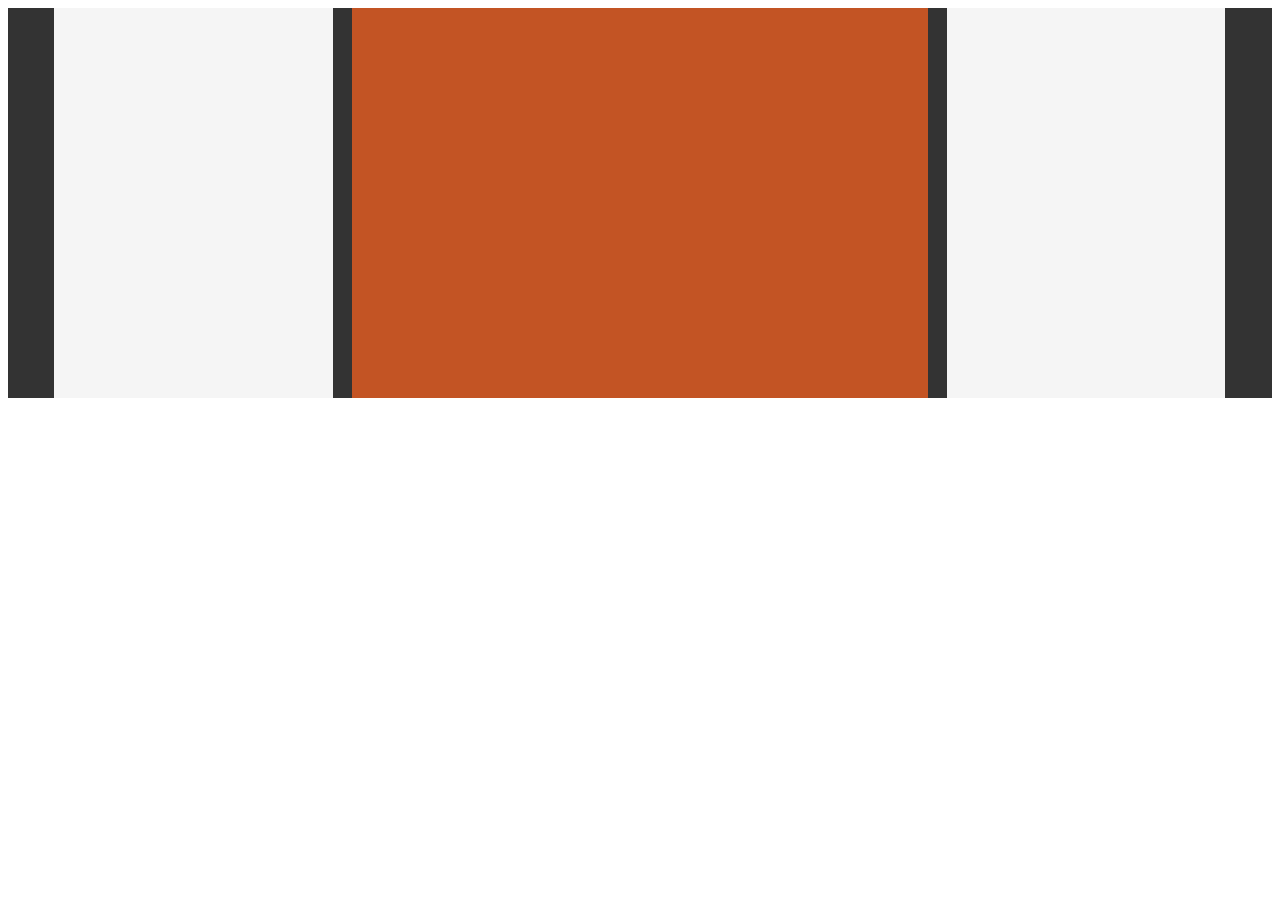
<file: index.html>
<!DOCTYPE html>
<html lang="ru">
<head>
    <meta charset="UTF-8">
    <meta name="viewport" content="width=device-width, initial-scale=1.0">
    <title>Резиновая верстка</title>
    <link rel="stylesheet" href="style.css">
</head>
<body>

    <div class="container">
        <div class="container__columns">
            <div class="container__column1">

            </div>
            <div class="container__column2">

            </div>
            <div class="container__column3">

            </div>
        </div>
    </div>
</body>
</html>
</file>
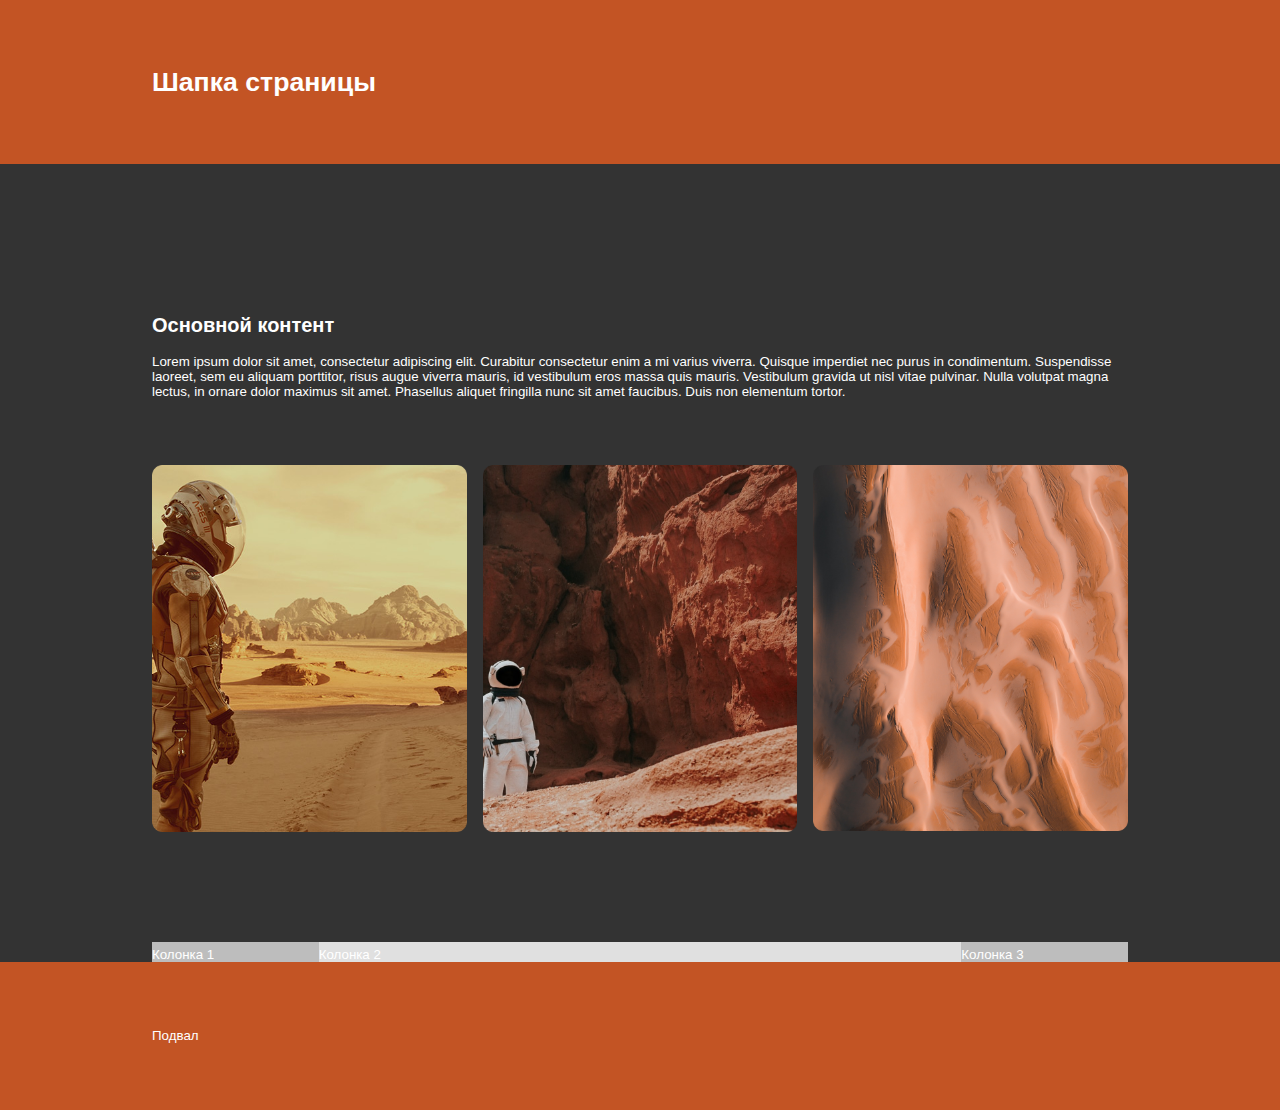
<file: flex/index.html>
<!DOCTYPE html>
<html lang="ru">

<head>
    <meta charset="UTF-8">
    <meta name="viewport" content="width=device-width, initial-scale=1.0">
    <title>Flex</title>
    <link rel="stylesheet" href="style.css">
</head>

<body>
       <header>
           <h1 class="fix-weight">Шапка страницы</h1> 
        </header>
    <div class="block3">
        <div class="block3__container">
            <div class="block3__head">
                <h2>Основной контент</h2>
                <p>Lorem ipsum dolor sit amet, consectetur adipiscing elit. Curabitur consectetur enim a mi varius
                    viverra. Quisque imperdiet nec purus in condimentum. Suspendisse laoreet, sem eu aliquam porttitor,
                    risus augue viverra mauris, id vestibulum eros massa quis mauris. Vestibulum gravida ut nisl vitae
                    pulvinar. Nulla volutpat magna lectus, in ornare dolor maximus sit amet. Phasellus aliquet fringilla
                    nunc sit amet faucibus. Duis non elementum tortor.</p>
            </div>
            <div class="block3__tours">
                <div class="">
                    <img class="block3__image" src="images/MaskGroup.png" alt="Здесь должна быть картинка">
                </div>
                <div class="block3__tours_img fix-width">
                    <img class="block3__image" src="images/MaskGroup1.png" alt="Здесь должна быть картинка">
                </div>
                <div class="">
                    <img class="block3__image" src="images/MaskGroup2.png" alt="Здесь должна быть картинка">
                </div>
            </div>
        </div>

        <div class="block3__colums">
            <div class="colum colum1">Колонка 1</div>
            <div class="colum colum2">Колонка 2</div>
            <div class="colum colum3">Колонка 3</div>
        </div>
    </div>
    <footer>
        <p class="fix-weight"> Подвал</p>
    </footer>
</body>

</html>
</file>
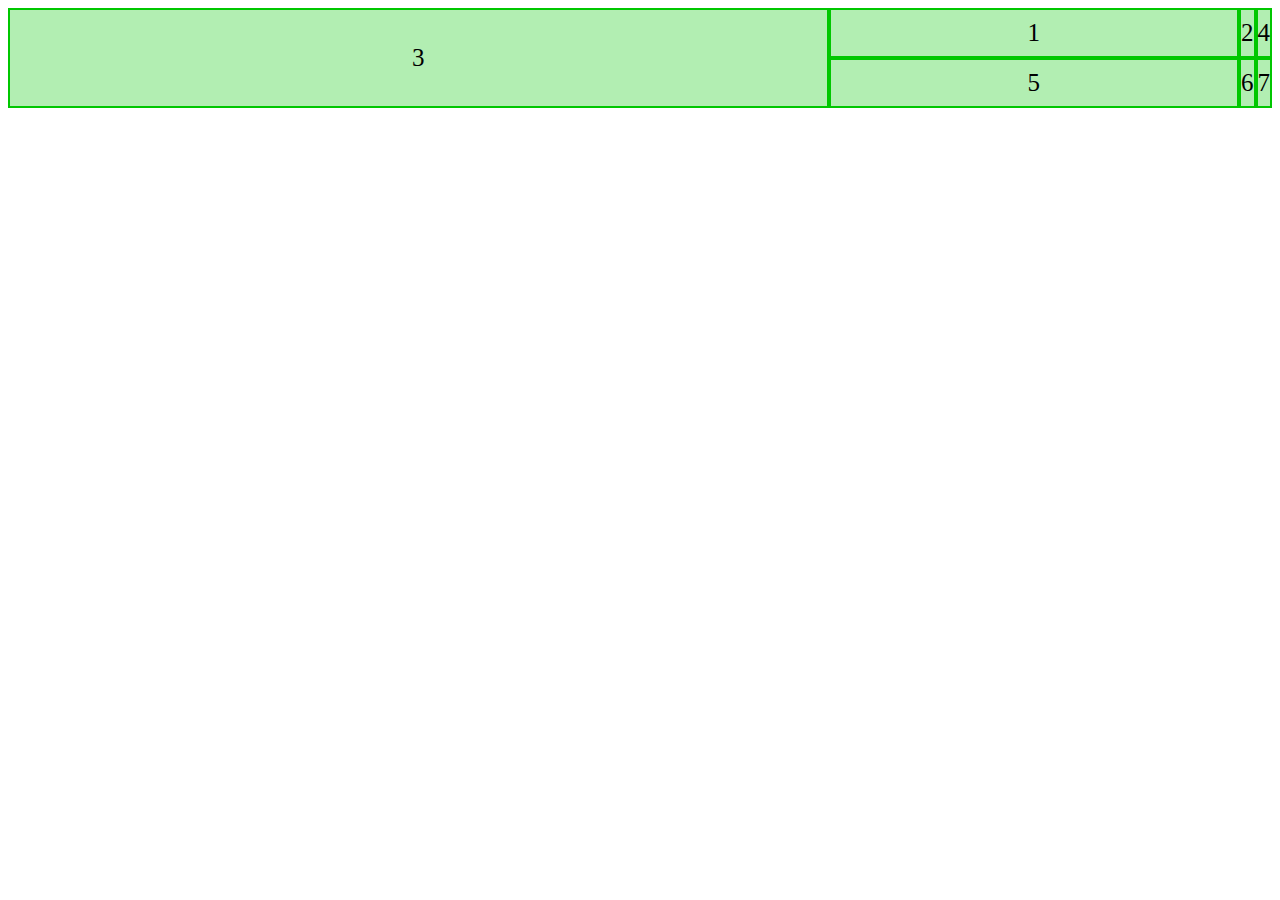
<file: grid/index.html>
<!DOCTYPE html>
<html lang="ru">

<head>
    <meta charset="UTF-8">
    <meta name="viewport" content="width=device-width, initial-scale=1.0">
    <title>DocumentGrid</title>
    <style>
        .grid {
            display: grid;
            /* Шаблон для колонок */
            /* grid-template-columns: fit-content(50% ) 1fr 1fr; 
            grid-auto-rows: minmax(50px, max-content); */

            /* Именованные области */
            /* grid-template-areas: 
                'area-1 area-1 area-2'
                'area-1 area-1 area-2'
                'area-1 area-1 area-3'
                'area-1 area-1 area-4'
                'area-1 area-1 area-5';
            grid-auto-columns: 1fr; */

            grid-template-columns: 1fr 1fr 1fr ;
            grid-template-rows: [row1] minmax(50px, max-content)[row2] minmax(50px, max-content) [row3] minmax(50px, max-content);

        }

        .item {
            background: rgba(0, 199, 0, .3);
            border: 2px solid rgba(0, 199, 0, 1);
            display: flex;
            align-items: center;
            justify-content: center;
            font-size: 25px;
            box-sizing: border-box;
        }

        .item3 {
            /* grid-area: area-1; */
            grid-row: 1 / 3;
            grid-column: 1 / 3;
        }

        /* .item2 {
            grid-area: area-1;
            background: cadetblue;
        } */
        .item4{
            /* align-self: flex-start;
            justify-self: flex-start; */
            grid-column: span2;
        }
    </style>
</head>

<body>
    <div class="grid">
        <div class="item item1">1</div>
        <div class="item item2">2 </div>
        <div class="item item3">3</div>
        <div class="item item4">4</div>
        <div class="item item5">5</div>
        <div class="item item6">6</div>
        <div class="item item7">7</div>


    </div>

    
</body>

</html>
</file>
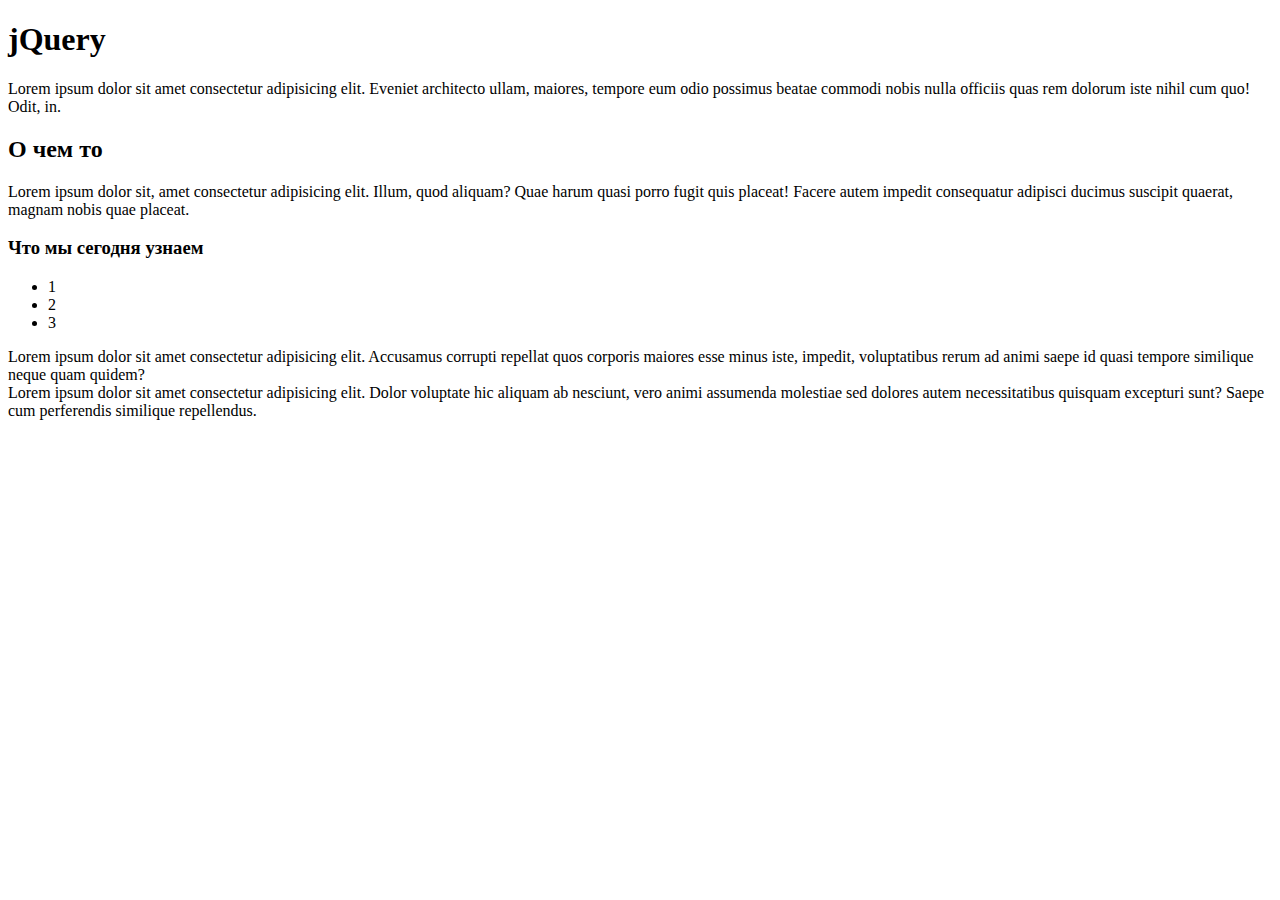
<file: testJquery/index.html>
<!DOCTYPE html>
<html lang="en">
<head>
    <meta charset="UTF-8">
    <meta name="viewport" content="width=device-width, initial-scale=1.0">
    <title>Document</title>
</head>
<body>
    <h1>jQuery</h1>
    <p class="p1">Lorem ipsum dolor sit amet consectetur adipisicing elit. Eveniet architecto ullam, maiores, tempore eum odio possimus beatae commodi nobis nulla officiis quas rem dolorum iste nihil cum quo! Odit, in.</p>
    <h2>О чем то</h2>
    <p id="p2">
        Lorem ipsum dolor sit, amet consectetur adipisicing elit. Illum, quod aliquam? Quae harum quasi porro fugit quis placeat! Facere autem impedit consequatur adipisci ducimus suscipit quaerat, magnam nobis quae placeat.
    </p>
    <h3>Что мы сегодня узнаем</h3>
    <ul>
        <li>
            1
        </li>
        <li>
            2
        </li>
        <li>
            3
        </li>
    </ul>
    <div>
        Lorem ipsum dolor sit amet consectetur adipisicing elit. Accusamus corrupti repellat quos corporis maiores esse minus iste, impedit, voluptatibus rerum ad animi saepe id quasi tempore similique neque quam quidem?
    </div>
    <div>
        Lorem ipsum dolor sit amet consectetur adipisicing elit. Dolor voluptate hic aliquam ab nesciunt, vero animi assumenda molestiae sed dolores autem necessitatibus quisquam excepturi sunt? Saepe cum perferendis similique repellendus.
    </div>

    <script src="https://ajax.googleapis.com/ajax/libs/jquery/3.5.1/jquery.min.js"></script>
    <script src="script.js"></script>
</body>
</html>
</file>
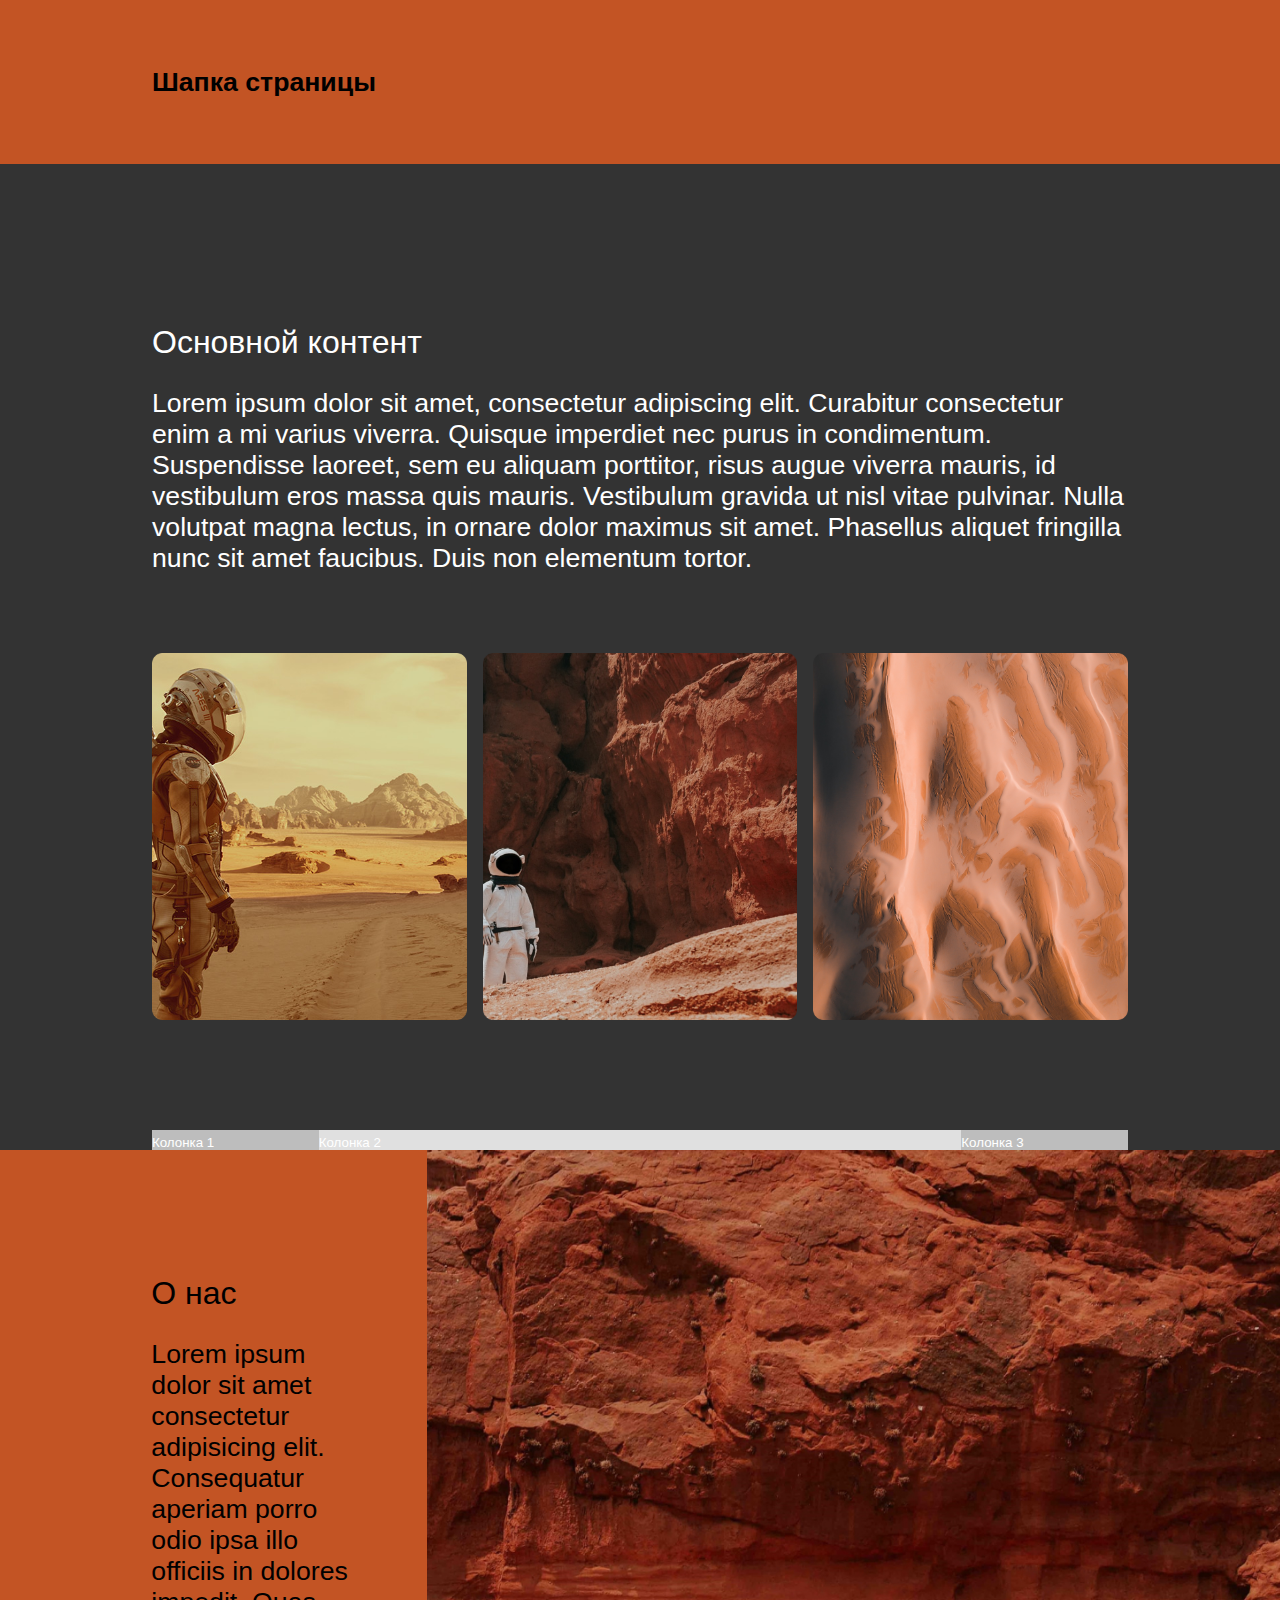
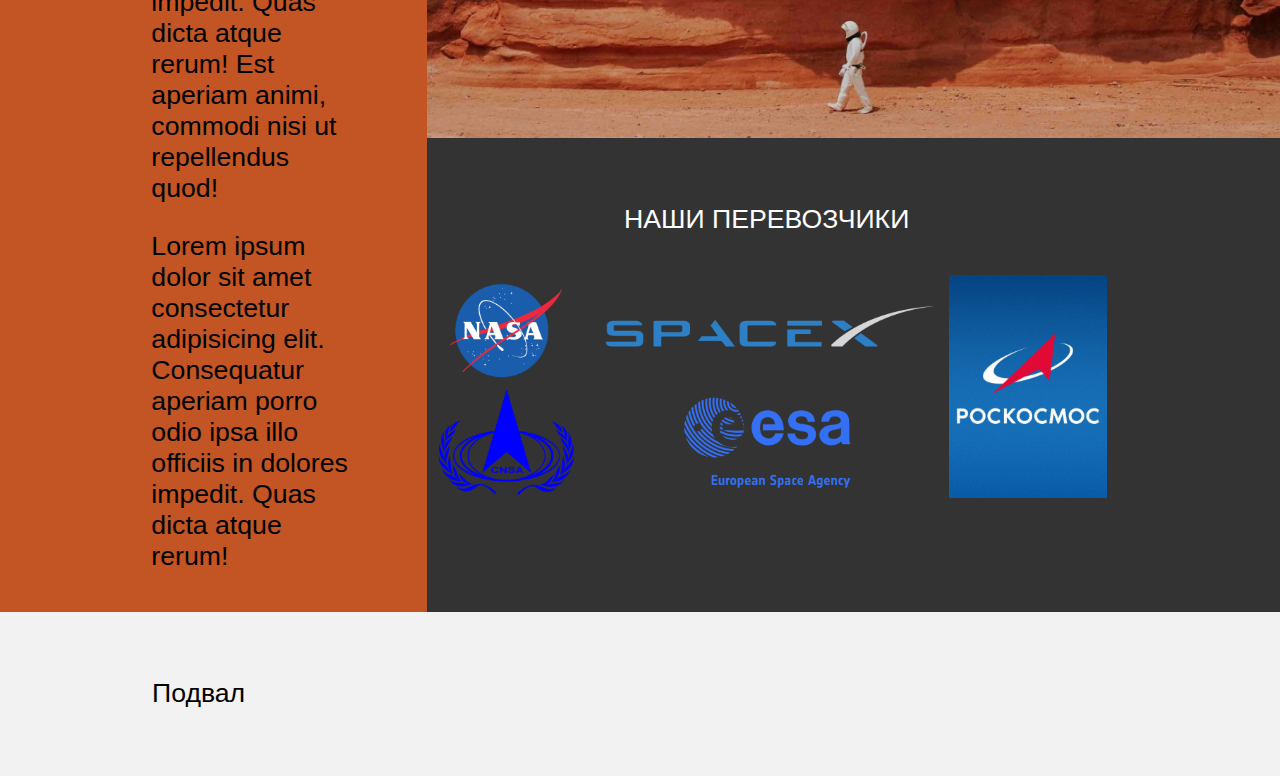
<file: texnical task13/index.html>
<!DOCTYPE html>
<html lang="ru">

<head>
    <meta charset="UTF-8">
    <meta name="viewport" content="width=device-width, initial-scale=1.0">
    <title>Flex</title>
    <link rel="stylesheet" href="style.css">
    <link rel="stylesheet" href="media.css">
</head>

<body>
    <header>
        <h1 class="fix-weight">Шапка страницы</h1>
    </header>


    <!-- Туры    -->
    <div class="block3">
        <div class="block3__container">
            <div class="block3__head">
                <h2>Основной контент</h2>
                <p>Lorem ipsum dolor sit amet, consectetur adipiscing elit. Curabitur consectetur enim a mi varius
                    viverra. Quisque imperdiet nec purus in condimentum. Suspendisse laoreet, sem eu aliquam porttitor,
                    risus augue viverra mauris, id vestibulum eros massa quis mauris. Vestibulum gravida ut nisl vitae
                    pulvinar. Nulla volutpat magna lectus, in ornare dolor maximus sit amet. Phasellus aliquet fringilla
                    nunc sit amet faucibus. Duis non elementum tortor.</p>
            </div>
            <div class="block3__tours">
                <div class="">
                    <img class="block3__image" src="images/MaskGroup.png" alt="Здесь должна быть картинка">
                </div>
                <div class="block3__tours_img fix-width">
                    <img class="block3__image" src="images/MaskGroup1.png" alt="Здесь должна быть картинка">
                </div>
                <div class="">
                    <img class="block3__image" src="images/MaskGroup2.png" alt="Здесь должна быть картинка">
                </div>
            </div>
        </div>

        <div class="block3__colums">
            <div class="colum colum1">Колонка 1</div>
            <div class="colum colum2">Колонка 2</div>
            <div class="colum colum3">Колонка 3</div>
        </div>
    </div>

    <!-- О нас -->
    <div class="block4">
        <div class="block4__info">
            <div class="block4__info-container">
                <div class="block__text">
                    <h2>О нас</h2>
                    <p>Lorem ipsum dolor sit amet consectetur adipisicing elit. Consequatur aperiam porro odio ipsa illo
                        officiis in dolores impedit. Quas dicta atque rerum! Est aperiam animi, commodi nisi ut
                        repellendus
                        quod!</p>
                    <p>Lorem ipsum dolor sit amet consectetur adipisicing elit. Consequatur aperiam porro odio ipsa illo
                        officiis in dolores impedit. Quas dicta atque rerum! </p>
                </div>
            </div>
        </div>
        <div class="block4__image">
            <img class="block4__image_bg" src="images/MaskОНас.jpg" alt="Здесь должна быть картинка">
        </div>
        <div class="block4__logos">
            <h3>НАШИ ПЕРЕВОЗЧИКИ</h3>
            <div class="block4__logos_container">
                <img class="block4__logos_1" src="images/1.png" alt="Здесь должна быть картинка">
                <img class="block4__logos_2" src="images/2.png" alt="Здесь должна быть картинка">
                <img class="block4__logos_3" src="images/3.png" alt="Здесь должна быть картинка">
                <img class="block4__logos_4" src="images/4.png" alt="Здесь должна быть картинка">
                <img class="block4__logos_5" src="images/5.png" alt="Здесь должна быть картинка">
            </div>
        </div>
    </div>

    <footer>
        <p class="fix-weight"> Подвал</p>
    </footer>
</body>

</html>
</file>
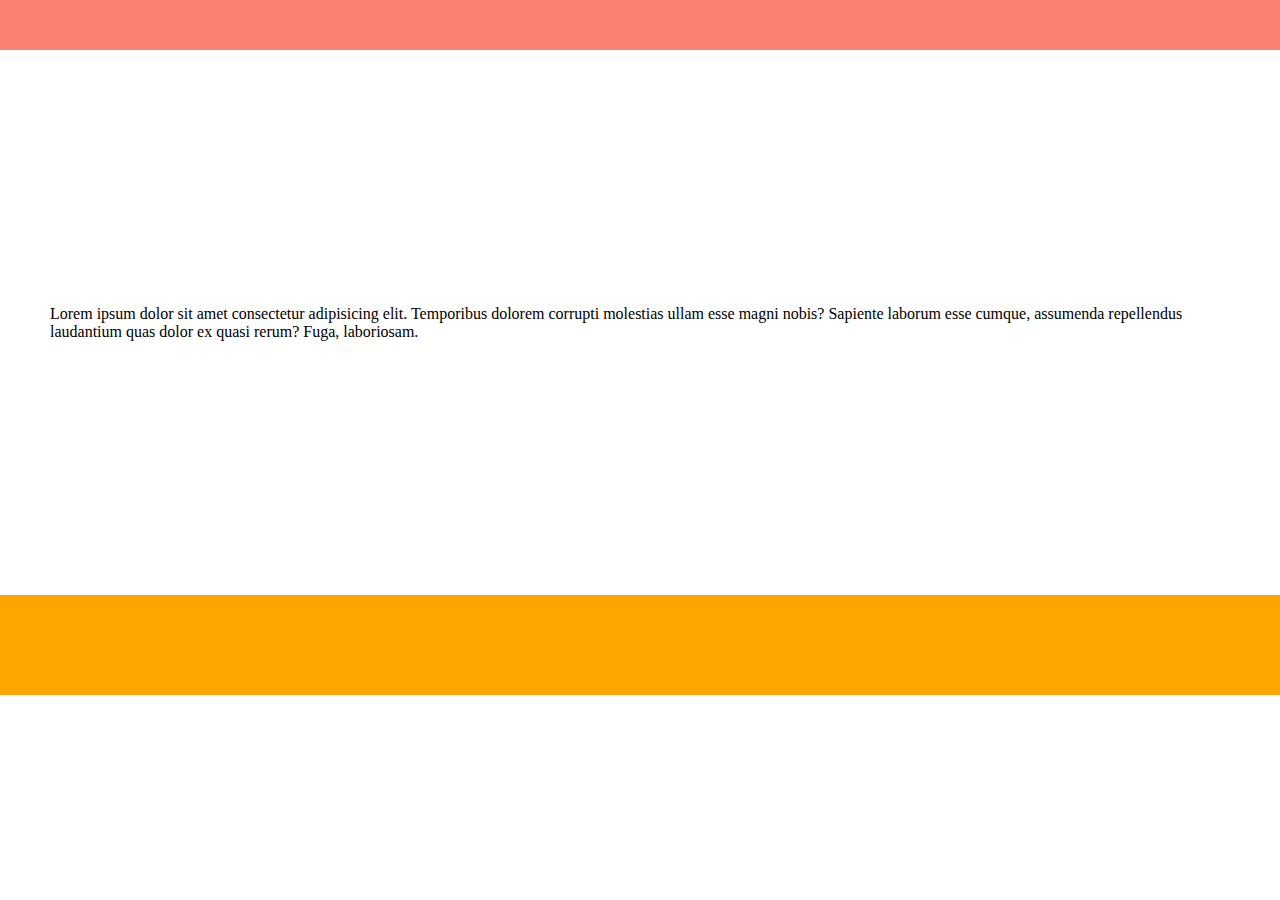
<file: test.html>
<!DOCTYPE html>
<html lang="ru">

<head>
    <meta charset="UTF-8">
    <meta name="viewport" content="width=device-width, initial-scale=1.0">
    <title>Document</title>
    <!-- Стандартные стили -->
    <style>
        html,
        body,
        div,
        span,
        applet,
        object,
        iframe,
        h1,
        h2,
        h3,
        h4,
        h5,
        h6,
        p,
        blockquote,
        pre,
        a,
        abbr,
        acronym,
        address,
        big,
        cite,
        code,
        del,
        dfn,
        em,
        img,
        ins,
        kbd,
        q,
        s,
        samp,
        small,
        strike,
        strong,
        sub,
        sup,
        tt,
        var,
        b,
        u,
        i,
        center,
        dl,
        dt,
        dd,
        ol,
        ul,
        li,
        fieldset,
        form,
        label,
        legend,
        table,
        caption,
        tbody,
        tfoot,
        thead,
        tr,
        th,
        td,
        article,
        aside,
        canvas,
        details,
        embed,
        figure,
        figcaption,
        footer,
        header,
        hgroup,
        menu,
        nav,
        output,
        ruby,
        section,
        summary,
        time,
        mark,
        audio,
        video {
            border: 0;
            margin: 0;
            outline: 0;
            padding: 0;
            text-decoration: none;
            box-sizing: border-box;
            -webkit-tap-highlight-color: rgba(0, 0, 0, 0);
        }

        .body {
       
            /* display: flex; */
            display: grid;
            flex-direction: column; 
            min-height: 100vh;
            grid-template-rows: fit-content (100px) 1fr 100px;
        }

        header {
            background: salmon;
            height: 50px;
        }

        .main {
            padding: 50px;
            flex: 1;
           
        }

        footer {
            background: orange;
            height: 100px;
        }
    </style>
</head>

<body>
    <div class="body">
        <header></header>
        <div class="main">
            <main>
                Lorem ipsum dolor sit amet consectetur adipisicing elit. Temporibus dolorem corrupti molestias ullam
                esse magni nobis? Sapiente laborum esse cumque, assumenda repellendus laudantium quas dolor ex quasi
                rerum? Fuga, laboriosam.
            </main>
        </div>
        <footer></footer>
    </div>
</body>

</html>
</file>
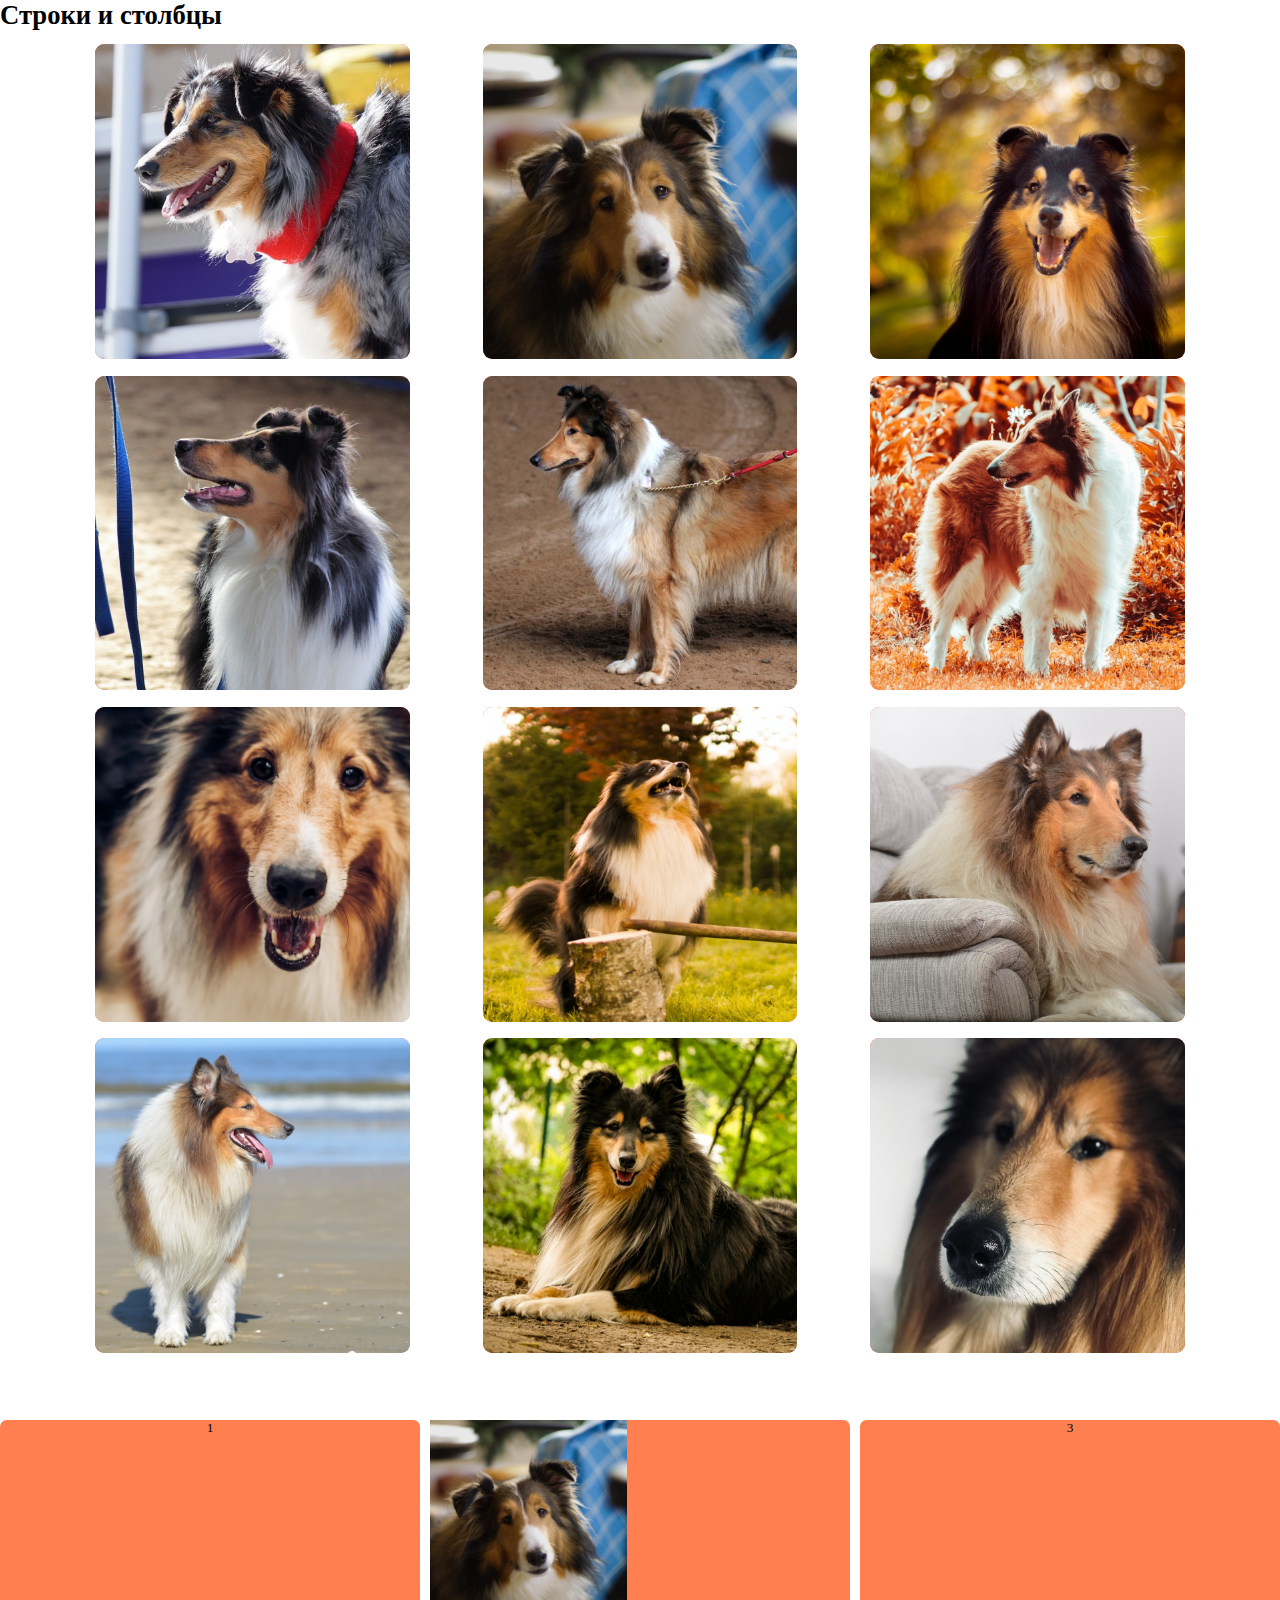
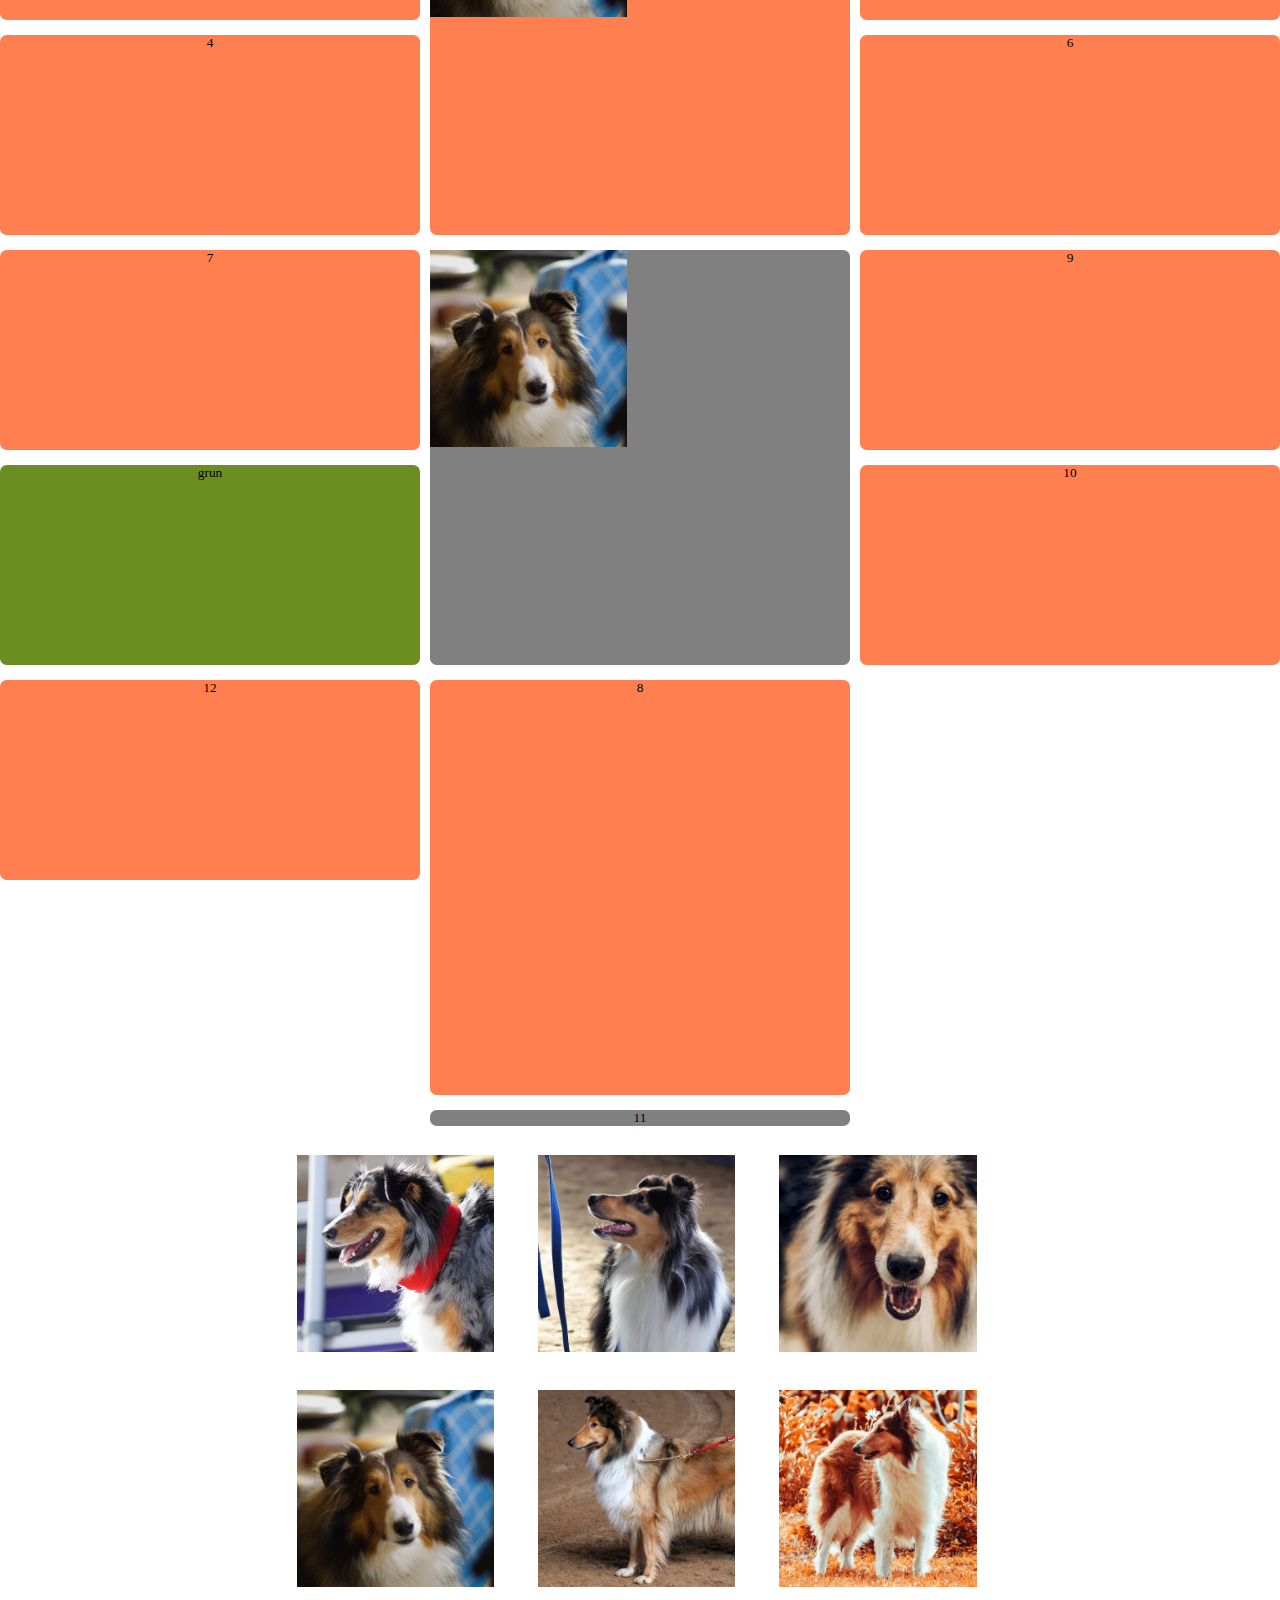
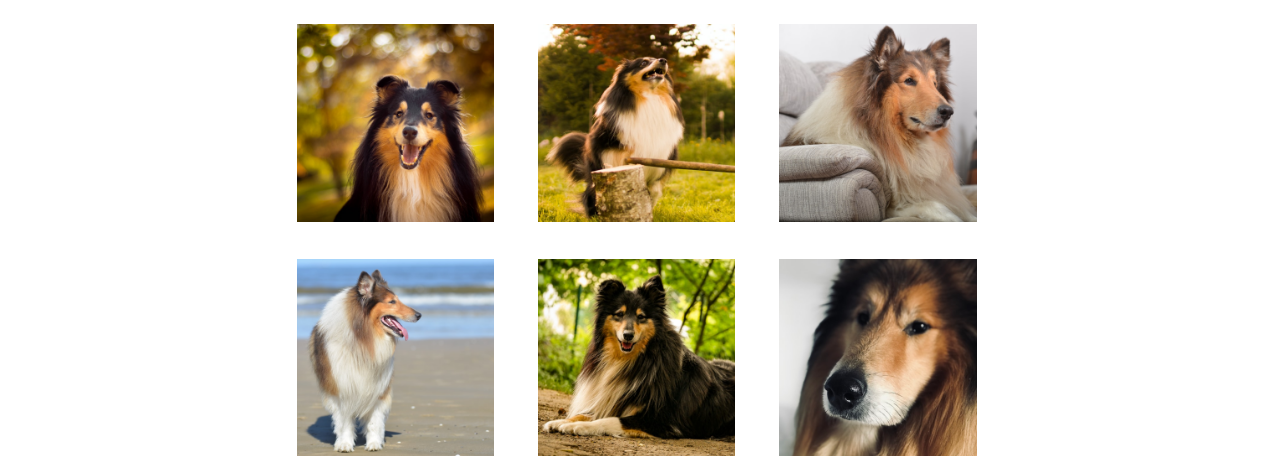
<file: grid/guide.html>
<!DOCTYPE html>
<html lang="ru">

<head>
    <meta charset="UTF-8">
    <meta name="viewport" content="width=device-width, initial-scale=1.0">
    <title>A Complete Guide to Grid</title>
    <link rel="stylesheet" href="guide.css">
</head>

<body>
    <!-- Шаг 1. Строки и  столбцы -->
    <h1>Строки и  столбцы</h1>
    <div class="container-table">
       
            <div class="item item1"><img src="derHund/1.png" alt="здесь должна быть картинка"></div>
            <div class="item item2"><img src="derHund/4.png" alt="здесь должна быть картинка"></div>
            <div class="item item3"><img src="derHund/7.png" alt="здесь должна быть картинка"></div>
      
       
            <div class="item item4"><img src="derHund/2.png" alt="здесь должна быть картинка"></div>
            <div class="item item5"><img src="derHund/5.png" alt="здесь должна быть картинка"></div>
            <div class="item item6"><img src="derHund/6.png" alt="здесь должна быть картинка"></div>
        
       
            <div class="item item7"><img src="derHund/3.png" alt="здесь должна быть картинка"></div>
            <div class="item item8"><img src="derHund/8.png" alt="здесь должна быть картинка"></div>
            <div class="item item9"><img src="derHund/9.png" alt="здесь должна быть картинка"></div>
        
    
            <div class="item item10"><img src="derHund/10.png" alt="здесь должна быть картинка"></div>
            <div class="item item11"><img src="derHund/11.png" alt="здесь должна быть картинка"></div>
            <div class="item item12"><img src="derHund/12.png" alt="здесь должна быть картинка"></div>
      
    </div>
    <!-- Шаг 2. Изменение  сетки  Шаг 3. Именованные  области-->
    <div class="container2">
        <div class="container2__item item-a">1</div>
        <div class="container2__item item-b"> <img class="container3__image" src="derHund/4.png" alt=""></div>
        <div class="container2__item item-c">3</div>

        <div class="container2__item item-d">4</div>
        <div class="container2__item item-e"> <img class="container3__image" src="derHund/4.png" alt=""></div>
        <div class="container2__item item-f">6</div>

        <div class="container2__item item-g">7</div>
        <div class="container2__item item-h">8</div>
        <div class="container2__item item-i">9</div>

        
        <div class="container2__item item-j">10</div>
        <div class="container2__item item-k">11</div>
        <div class="container2__item item-l">12</div>

        <div class="container2__item item-grun">grun</div>
    </div>

    <!-- Шаг 4. Упорядочивание,  выравнивание -->

    <div class="container3">
        <div class="container3__table">
            <div class="">
                <img class="container3__image" src="derHund/1.png" alt="">
            </div>
            <div>
                <img class="container3__image" src="derHund/2.png" alt="">
            </div>
            <div>
                <img class="container3__image" src="derHund/3.png" alt="">
            </div>

            <div>
                <img class="container3__image" src="derHund/4.png" alt="">
            </div>
            <div>
                <img class="container3__image" src="derHund/5.png" alt="">
            </div>
            <div>
                <img class="container3__image" src="derHund/6.png" alt="">
            </div>

            <div>
                <img class="container3__image" src="derHund/7.png" alt="">
            </div>
            <div>
                <img class="container3__image" src="derHund/8.png" alt="">
            </div>
            <div>
                <img class="container3__image" src="derHund/9.png" alt="">
            </div>


            <div>
                <img class="container3__image" src="derHund/10.png" alt="">
            </div>
            <div>
                <img class="container3__image" src="derHund/11.png" alt="">
            </div>
            <div>
                <img class="container3__image" src="derHund/12.png" alt="">
            </div>
        </div>
    </div>


    
</body>

</html>
</file>
<file: style.css>
html {
    font-size: 1, 04vw;
}


.container {
    width: 100%;
    height: 24.4rem;
    background-color: #333333;
}

.container__columns {
    position: relative;
    margin: auto;
    max-width: 73.2rem;
    width: 100%;
}

.container__column1 {
    margin-right: 0.819%;
    float: left;
    width: 23.7704%;
    height: 24.4rem;
    background-color: whitesmoke;
}

.container__column2 {
    margin-right: 0.819%;
    margin-left: 0.819%;
    float: left;
    width: 49.180%;
    height: 24.4rem;
    background-color: #C35424;
}

.container__column3 {
    width: 23.7704%;
    margin-left: 0.819%;
    float: left;
    height: 24.4rem;
    background-color: whitesmoke;
}
</file>
<file: flex/style.css>
/*Начальная инициализация*/
html {
    box-sizing: border-box;
    /* font-size: 20px; */
    font-size: 1.0417vw;
    font-family: 'Open Sans', sans-serif;
    overflow-x: hidden;
}

*,
*:before,
*:after {
    box-sizing: inherit;
}

/*Шрифты*/
@import url('https://fonts.googleapis.com/css2?family=Open+Sans:wght@300;400;600&display=swap');

* {
    transition: .3s linear;
}

body {
    margin: 0;
    background: #F0F0F0;
    color: white;
    min-height: 100vh;
    display: flex;
    flex-direction: column;
}

@media (min-width:73.2rem) {
    .main-content {
        display: flex;
    }

    .content-wrap {
        width: calc(100% - 300px);
        margin-right: 20px;
    }

    aside {
        width: 300px;
    }
}

h1 {
    margin: auto;
    color: white;
}

p {
    font-weight: 200;
}

body {
    margin: 0;
    background: #F0F0F0;
    color: white 
}

header {
    padding: 5rem;
    margin-bottom: 0;
    background: #C35424;
    color: white;
}

/* Блок Туры */

.block3 {
    width: 100%;
    margin: auto;
    background-color: #333333;
    flex-grow: 1;
}

.block3__container {

    max-width: 73.2rem;
    margin: auto;
}

.block3__head {
    padding-top: 10rem;
    padding-bottom: 3.95rem;
}

.block3__tours {
    display: -webkit-inline-flex;
    flex-wrap: wrap;
    justify-content: center;
    margin-bottom: 8rem;
}

.block3__image {
    width: 23.6rem;
}

.block3__tours_img {
    box-sizing: border-box;
    padding-left: 1.2rem;
    padding-right: 1.2rem;
}

.block3__colums {
    display: flex;
    max-width: 73.2rem;
    margin: auto;
}

.colum {
    align-content: flex-end;
    box-sizing: border-box;
    flex-grow: 0;
    flex-shrink: 0;
    min-height: 1.5rem;
}

.colum1 {
    background-color: #BDBDBD;
    flex-basis: 12.5rem;
}

.colum2 {
    background-color: #E0E0E0;
    flex-grow: 1;
}

.colum3 {
    background-color: #BDBDBD;
    flex-basis: 12.5rem;
}

footer {
    width: 100%;
    padding: 5rem;
    background: #C35424;
    flex: 0 0 auto;
}

/* Модификаторы */
.fix-weight {
    max-width: 73.2rem;
    margin: auto;
}
</file>
<file: texnical task13/style.css>
/*Начальная инициализация*/
html {
    box-sizing: border-box;
    /* font-size: 20px; */
    font-size: 1.0417vw;
    font-family: 'Open Sans', sans-serif;
    overflow-x: hidden;
}

*,
*:before,
*:after {
    box-sizing: inherit;
}

/*Шрифты*/
@import url('https://fonts.googleapis.com/css2?family=Open+Sans:wght@300;400;600&display=swap');

* {
    transition: .3s linear;
}

body {
    margin: 0;
    background: #F0F0F0;
    color: white;
    min-height: 100vh;
    display: flex;
    flex-direction: column;
}

@media (min-width:73.2rem) {
    .main-content {
        display: flex;
    }

    .content-wrap {
        width: calc(100% - 300px);
        margin-right: 20px;
    }

    aside {
        width: 300px;
    }
}

h1 {
    margin: auto;
    color: white;
}

p {
    font-size: 2rem;
    font-weight: 100;
}

h2 {
    font-size: 2.4rem;
    font-weight: 100;
}

body {
    margin: 0;
    background: #F0F0F0;
    color: white
}

header {
    padding: 5rem;
    margin-bottom: 0;
    background: #C35424;
    color: white;
}

/* Блок Туры */

.block3 {
    width: 100%;
    margin: auto;
    background-color: #333333;
    flex-grow: 1;
}

.block3__container {

    max-width: 73.2rem;
    margin: auto;
}

.block3__head {
    padding-top: 10rem;
    padding-bottom: 3.95rem;
}

.block3__tours {
    display: -webkit-inline-flex;
    flex-wrap: wrap;
    justify-content: center;
    margin-bottom: 8rem;
}

.block3__image {
    width: 23.6rem;
}

.block3__tours_img {
    box-sizing: border-box;
    padding-left: 1.2rem;
    padding-right: 1.2rem;
}

.block3__colums {
    display: flex;
    max-width: 73.2rem;
    margin: auto;
}

.colum {
    align-content: flex-end;
    box-sizing: border-box;
    flex-grow: 0;
    flex-shrink: 0;
    min-height: 1.5rem;
}

.colum1 {
    background-color: #BDBDBD;
    flex-basis: 12.5rem;
}

.colum2 {
    background-color: #E0E0E0;
    flex-grow: 1;
}

.colum3 {
    background-color: #BDBDBD;
    flex-basis: 12.5rem;
}

footer {
    width: 100%;
    padding: 5rem;
    background: #F2F2F2;
    flex: 0 0 auto;
}

/* Модификаторы */
.fix-weight {
    max-width: 73.2rem;
    margin: auto;
}

/* О нас */
.block4 {
    display: grid;
    grid-template-columns: 1fr 1fr 1fr;
    grid-template-rows: auto;
    grid-template-areas:
        "a b b"
        "a c c";
}

.block4__info {
    grid-area: a;
    background-color: #C35424;
}

.block4__info-container {
    /* border: solid black; */

    width: 20.65rem;

    margin-left: auto;
    margin-top: 9.4rem;
}

.block__text {
    padding-right: 5rem;
    color: black;
    padding-bottom: 1rem;
}

.block4__image {
    grid-area: b;
}

.block4__image_bg {
    display: block;
    height: 100%;
    width: 100%;
    object-fit: cover;
}

.block4__logos {
    grid-area: c;
    background-color: #333333;
}

.block4__logos h3 {
    width: 51rem;
    color: white;
    font-size: 2rem;
    font-weight: 100;
    text-align: center;
    padding-top: 3rem;
    padding-bottom: 1rem;
}

.block4__logos_container {
    align-items: center;
    width: 51rem;
    display: grid;
    grid-template-columns: 1fr 1fr 1fr 1fr;
    grid-template-rows: auto;
    column-gap: 1.2rem;
    grid-template-areas:
        "nasa spacex spacex roscosmos "
        "cnsa esa esa roscosmos";
}

.block4__logos_1 {
    grid-area: nasa;
    width: 100%;
}

.block4__logos_2 {
    grid-area: spacex;
    width: 100%;
}

.block4__logos_3 {
    grid-area: roscosmos;
    width: 100%;
}

.block4__logos_4 {
    grid-area: esa;
    width: 100%;
}

.block4__logos_5 {
    grid-area: cnsa;
    width: 100%;
    margin: auto;
}

.fix-weight {
    color: black;
}
</file>
<file: texnical task13/media.css>
@media screen and (max-width:1200px){
   
}

@media screen and (max-width:800px){
h1{
font-size: 24px;
}
.block3__colums{
    font-size: 10px;
}
}

@media screen and (max-width:600px){
  h2{
      font-size: 20px;
  }  
  h2{
      font-size: 16px;
  }
  
  p{
      font-size: 12px;
  }
  .block3__tours {
    flex-direction: column;
    align-items: center;
    width: 100%;
  }
  .block3__tours img{
    display: block;
    width: 100%;
    padding: 1rem;
  } 
  .block4 {
    display: grid;
    grid-template-columns: 1fr ;
    grid-template-rows: auto;
    grid-template-areas:
        "a"
        "b"
        "c";
}
.block4__info{
    grid-area: a;
    width: 100%;
}
.block4__info-container{
    width: 100%;
    margin: auto;
    padding: 5rem;
}
.block4__image{
    grid-area: b;
}
.block4__logos{
    grid-area: c;
    width: 100%;
    padding-bottom: 5rem;
}
.block4__logos_container {
    align-items: center;
    padding-left: 5rem;
    padding-right: 5rem;
    width: 100%;
    display: grid;
    grid-template-columns: 1fr 1fr 1fr 1fr;
    grid-template-rows: auto;
    column-gap: 1.2rem;
    grid-template-areas:
        "nasa spacex spacex roscosmos "
        "cnsa esa esa roscosmos";
}
.block4__logos h3{
    font-size: 14px;
    margin: auto;
}
}

@media screen and (max-width:300px){
    
}
</file>
<file: grid/guide.css>
html,
body,
div,
span,
applet,
object,
iframe,
h1,
h2,
h3,
h4,
h5,
h6,
p,
blockquote,
pre,
a,
abbr,
acronym,
address,
big,
cite,
code,
del,
dfn,
em,
img,
ins,
kbd,
q,
s,
samp,
small,
strike,
strong,
sub,
sup,
tt,
var,
b,
u,
i,
center,
dl,
dt,
dd,
ol,
ul,
li,
fieldset,
form,
label,
legend,
table,
caption,
tbody,
tfoot,
thead,
tr,
th,
td,
article,
aside,
canvas,
details,
embed,
figure,
figcaption,
footer,
header,
hgroup,
menu,
nav,
output,
ruby,
section,
summary,
time,
mark,
audio,
video {
  border: 0;
  margin: 0;
  outline: 0;
  padding: 0;
  text-decoration: none;
  box-sizing: border-box;
  -webkit-tap-highlight-color: rgba(0, 0, 0, 0);
}

html {
  box-sizing: border-box;
  /* font-size: 20px; */
  font-size: 1.0417vw;
  overflow-x: hidden;
}

.container-table {
  padding: 1rem 5rem 5rem 5rem;
  display: grid;
  overflow: hidden;
  grid-template-columns: 1fr 1fr 1fr;
  grid-template-rows: [row1] minmax(10px, max-content) [row2]minmax(10px, max-content) [row3]minmax(10px, max-content) [row4]minmax(10px, max-content);
  column-gap: 1.25rem;
  row-gap: 1.25rem;
}

.item {
  width: 23.6rem;
  height: 23.6rem;
  justify-content: center;
  box-sizing: border-box;
  border-radius: 0.7rem;
  overflow: hidden;
  background-color: tomato;
  grid-auto-flow: dense;
  place-self: center;

}

.item1 {}

img {
  
 width: 100%;
 align-self: stretch;
}

/* Шаг 2. Изменение  сетки */
.container2 {
  display: grid;
  grid-template-columns: 1fr 1fr 1fr;
  grid-template-rows: minmax(100px, 200px) minmax(100px, 200px) minmax(100px, 200px) minmax(100px, 200px) minmax(100px, 200px) minmax(100px, 200px);
  column-gap: 10px;
  row-gap: 15px;
  justify-content: center;
  grid-template-areas: 
    'item-a item-b item-c'
          
    'item-d item-e item-f'
    'item-g item-h item-i'
    'item-j item-k item-l'
  ;
}

.container2__item {
  background-color: coral;
  border-radius: 0.5rem;
  text-align: center;

}

.item-a {
  grid-area: item-a;
}

.item-b {
  grid-column: 2;
  grid-row: 1 / 3;
}

.item-e {
  grid-column: 2;
  grid-row: 3 / 5;
  background-color: grey;
}

.item-h {
  grid-column: 2;
  grid-row: 5 / 7;

}

.item-k {
  grid-column: 2;
  grid-row: 7 / 9;
  background-color: grey;
}

.item-grun {
  grid-area: item-j;
  background-color: olivedrab;
}
.container3{
  width: 51.5rem;
  margin: auto;
  margin-top: 2.2rem;
}

.container3__table{
  grid-auto-flow:
margin: 10px auto;
   display: grid;
    grid-template-columns: repeat(3, 1fr);
    /* grid-gap: 10px; */
  grid-auto-rows: auto;
  grid-auto-flow: dense;
  grid-row-gap: 2.8rem;
  grid-column-gap: 2.8rem ;
  
  
}

.container3__image{
  display: block;
  width: 14.8rem;
  /* height: 14.8rem; */
  object-fit: cover;
  align-self: center;
}
</file>
